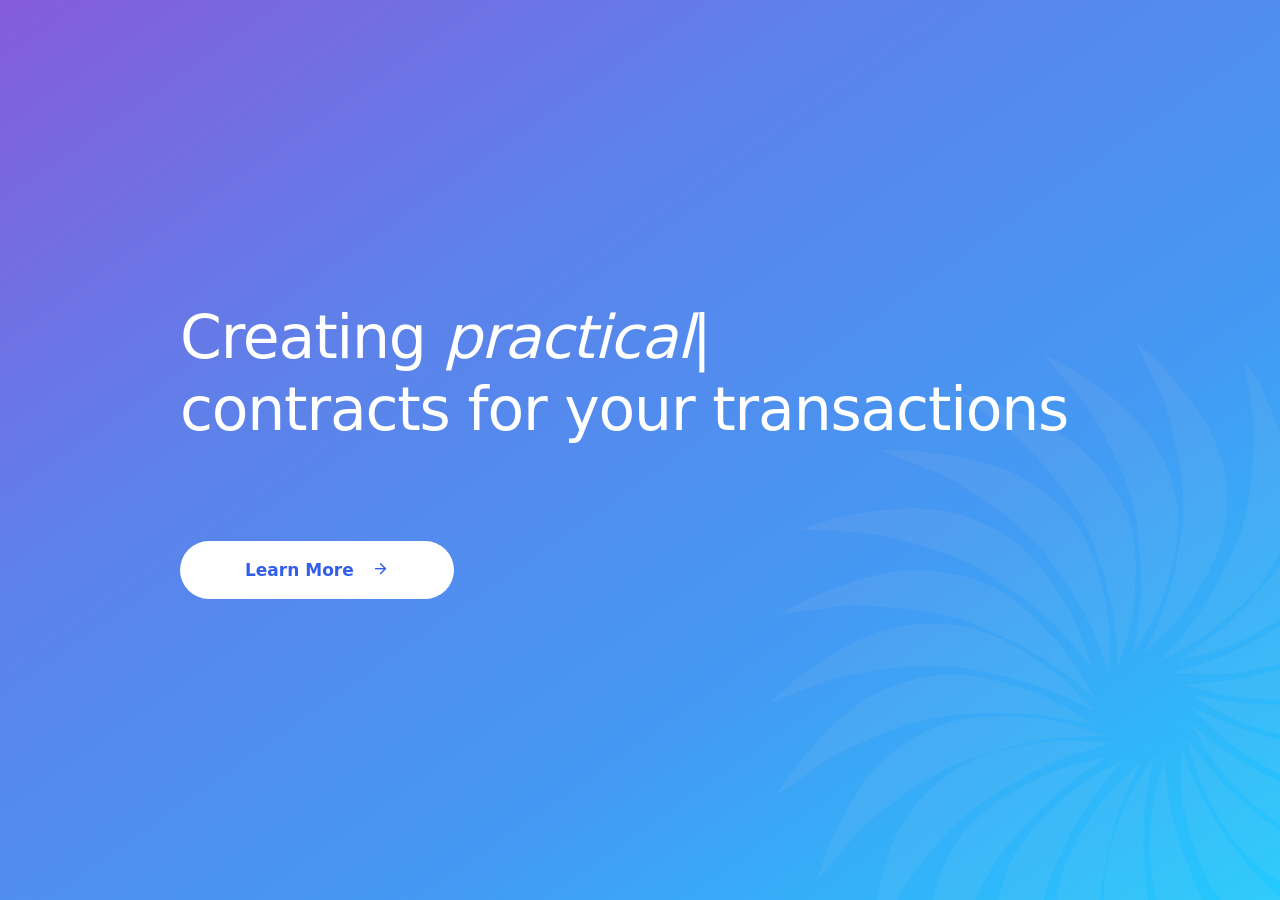
<file: index.html>
<!doctype html>
<html lang="en">
  <head>
    <!--Website designed and developed by Drie Design. Have an exciting project in mind? Reach out to info@drie.design and check out our projects at https://drie.design -->

    <meta charset="utf-8" />
    <meta name="viewport" content="width=device-width, initial-scale=1" />
    
    <!-- Favicon -->
    <link rel="shortcut icon" href="./assets/img/favicon/faviconPurple.png" type="image/x-icon" />
    
    <!-- Map CSS -->
    <link rel="stylesheet" href="https://api.mapbox.com/mapbox-gl-js/v0.53.0/mapbox-gl.css" />
    
    <!-- Libs CSS -->
    <link rel="stylesheet" href="./assets/css/libs.bundle.css" />
    
    <!-- Theme CSS -->
    <link rel="stylesheet" href="./assets/css/theme.bundle.css" />

    <!-- Custom CSS -->
    <link rel="stylesheet" href="./assets/css/custom.css" />
    
    <!-- Title -->
    <title>Sarah Borrey Law</title>
  </head>
  <body>
  
    
      
    

    <!-- WELCOME -->
    <section class="vh-100 gradientbg d-flex align-items-center">

        <!-- Image -->
        <img src="assets/img/Home/gearOutline.png" class="opacity-0 d-md-block d-none h-70 w-60 position-absolute end-0 bottom-0" alt="..." data-aos="fade-up" data-aos-delay="100">

      <div class="container">
        <div class="align-items-center">
          <!-- <div class="col-12 col-md-5 col-lg-6 order-md-2"> -->
           
        
          </div>
        

            <!-- Heading -->
            <h1 class="display-2 d-none d-sm-block text-start text-white">
              Creating <span><span class = "fst-italic" data-typed='{"strings": ["practical", "professional", "effective"]}'></span></span> <br>
              contracts for your transactions
            </h1>

            <h1 class="display-2 d-sm-none text-center text-start text-white">
              Creating <span><span class = "fst-italic"> practical </span> <br>
              contracts for your transactions
            </h1>


            <!-- Text -->
            
            <!-- Buttons -->
            <div class="text-center pt-10 text-md-start">
              <a href="home.html" class="btn btn-index btn-white lift">
                Learn More <i class="fe fe-arrow-right d-none d-md-inline ms-3"></i>
              </a>
            </div>

          </div>
        </div> <!-- / .row -->
      </div> <!-- / .container -->
    </section>



    <!-- JAVASCRIPT -->
    <!-- Map JS -->
    <script src='https://api.mapbox.com/mapbox-gl-js/v0.53.0/mapbox-gl.js'></script>
    
    <!-- Vendor JS -->
    <script src="./assets/js/vendor.bundle.js"></script>
    
    <!-- Theme JS -->
    <script src="./assets/js/theme.bundle.js"></script>

  </body>
</html>
</file>
<file: assets/css/custom.css>
.gradientbg {
    background-image: linear-gradient(to bottom right, #855CDB, #5D82EA, #4499F3, #22CAFF);

}

.btn-primary {
    background-color: white;
    color: #5D82EA;
}

.btn-primary:hover {
   background-color: #5D82EA;
    color: white;
    border: none;
}

.radius {
    border-radius: 45px;
}

.footer-radius {
    border-top-left-radius: 60px;
    border-top-right-radius: 60px;
}

.bottom-radius {
    border-bottom-left-radius: 60px;
    border-bottom-right-radius: 60px;
}

.text-gradient {
    background: -webkit-linear-gradient(#855CDB, #5D82EA, #4499F3);
    -webkit-background-clip: text;
    -webkit-text-fill-color: transparent;
}

.negative-margin {
    margin-top: -100px;
   }


   .cards1 {
    display: flex;
    padding: 25px 0px;
    list-style: none;
    overflow-x: scroll;
    scroll-snap-type: x mandatory;
  }
  
  .card1 {
    display: flex;
    flex-direction: column;
    flex: 0 0 100%;
    padding: 20px;
    background: var(--white);
    border-radius: 12px;
    box-shadow: 0 5px 15px rgba(199, 195, 195, 0.15);
    transition: all 0.2s;
  }
  
  .card1:not(:last-child) {
    margin-right: 10px;
  }
  
  
  .card1:hover {
    box-shadow: 0 5px 15px rgba(22, 28, 45, .1), 0 .5rem 1rem -.75rem rgba(22, 28, 45, .1) !important;;
  }
  

  
  .card1 .card-link-wrapper1 {
    margin-top: auto;
  }
  
  .card1 .card-link1 {
    display: inline-block;
    text-decoration: none;
    color: white;
    background: var(--red);
    padding: 6px 12px;
    border-radius: 8px;
    transition: background 0.2s;
  }
  
  .cards1::-webkit-scrollbar {
    height: 8px;
  }
  
  .cards1::-webkit-scrollbar-thumb,
  .cards1::-webkit-scrollbar-track {
    border-radius: 100px;
  }
  
  .cards1::-webkit-scrollbar-thumb {
    background: #e6ebf0;
  }
  
  .cards1::-webkit-scrollbar-track {
    background: #f9fbfd;
  }
  
  @media (min-width: 500px) {
    .card1 {
      flex-basis: calc(50% - 10px);
    }
  
    
    .card1:not(:last-child) {
      margin-right: 20px;
    }
  }
  
  @media (min-width: 990px) {
    .card1 {
      flex-basis: calc(calc(100% / 3) - 20px);
    }
  
    .card1:not(:last-child) {
      margin-right: 30px;
    }
  }


  /*Card Styles for Testimonial cards*/

  .body2 {
    margin:  0;
  }
  
  .container2 {
    max-width: 1400px;
    padding: 0 20px;
    
  }
  
  .h22 {
    font-size: 32px;
    margin-bottom: 1em;
  }
  
  .cards2 {
    display: flex;
    padding: 25px 0px;
    list-style: none;
    overflow-x: scroll;
    scroll-snap-type: x mandatory;
  }
  
  .card2 {
    display: flex;
    flex-direction: column;
    flex: 0 0 100%;
    padding: 20px;
    background: var(--white);
    border-radius: 12px;
    box-shadow: 0 5px 15px rgba(199, 195, 195, 0.15);
    transition: all 0.2s;
  }
  
  .card2:not(:last-child) {
    margin-right: 10px;
  }
  
  
  .card2:hover {
    box-shadow: 0 5px 15px rgba(22, 28, 45, .1), 0 .5rem 1rem -.75rem rgba(22, 28, 45, .1) !important;;
  }
  

  
  .card2 .card-link-wrapper2 {
    margin-top: auto;
  }
  
  .card2 .card-link2 {
    display: inline-block;
    text-decoration: none;
    color: white;
    background: var(--red);
    padding: 6px 12px;
    border-radius: 8px;
    transition: background 0.2s;
  }
  
  .cards2::-webkit-scrollbar {
    height: 8px;
  }
  
  .cards2::-webkit-scrollbar-thumb,
  .cards2::-webkit-scrollbar-track {
    border-radius: 100px;
  }
  
  .cards2::-webkit-scrollbar-thumb {
    background: #e6ebf0;
  }
  
  .cards2::-webkit-scrollbar-track {
    background: #f9fbfd;
  }
  
  @media (min-width: 500px) {
    .card2 {
      flex-basis: calc(50% - 10px);
    }
  
    
    .card2:not(:last-child) {
      margin-right: 20px;
    }
  }
  
  @media (min-width: 990px) {
    .card2 {
      flex-basis: calc(calc(100% / 3) - 20px);
    }
  
    .card2:not(:last-child) {
      margin-right: 30px;
    }
  }
  

  .contact-bg {
    background-image: url(../img/Contact/contactbg.jpg);
  }

  .gradientoverlay {
    background-image: linear-gradient(to bottom right, rgba(133, 92, 219, .9), rgba(93, 130, 234, .9), rgba(68, 153, 243, .9), rgba(34, 202, 255, .9) ),
    url(../img/Contact/contactbg.jpg);
    opacity: .2;
  }


  .flip-card {
    background-color: transparent;
    width: 300px;
    height: 200px;
    border: 1px solid #f1f1f1;
    perspective: 1000px; /* Remove this if you don't want the 3D effect */
  }
  
  /* This container is needed to position the front and back side */
  .flip-card-inner {
    position: relative;
    width: 100%;
    height: 100%;
    text-align: center;
    transition: transform 0.8s;
    transform-style: preserve-3d;
  }
  
  /* Do an horizontal flip when you move the mouse over the flip box container */
  .flip-card:hover .flip-card-inner {
    transform: rotateY(180deg);
  }
  
  /* Position the front and back side */
  .flip-card-front, .flip-card-back {
    position: absolute;
    width: 100%;
    height: 100%;
    -webkit-backface-visibility: hidden; /* Safari */
    backface-visibility: hidden;
  }
  
  /* Style the front side (fallback if image is missing) */
  .flip-card-front {
    background-color: #bbb;
    color: black;
  }
  
  /* Style the back side */
  .flip-card-back {
    background-color: dodgerblue;
    color: white;
    transform: rotateY(180deg);
  }


  .rect {
    cursor: pointer;
    shape-rendering: crispEdges;
    fill: url(#MyGradient);
}



.btn-purple {
color: #5D82EA;
font-weight: 400;
}


@media(min-width:768px) {
.py-md-normal {
   padding-top: 13px;
   padding-bottom: 13px;
}

}

@media(min-width:992px) {
    .py-lg-normal {
        padding-top: 13px;
        padding-bottom: 13px;
    }
}

@media(min-width:1200) {
.py-xl-normal {
    padding-top: 13px;
    padding-bottom: 13px; 
}
}

.py-normal {
  padding-top: 13px;
  padding-bottom: 13px;
}

.btn-index {
  --bs-btn-padding-x: 4rem;
}

.btn-space {
  margin-top: 15px;
  margin-right: 15px;
  z-index: 999;
}
</file>
<file: assets/css/libs.bundle.css>
[data-aos][data-aos][data-aos-duration="50"],body[data-aos-duration="50"] [data-aos]{transition-duration:50ms}[data-aos][data-aos][data-aos-delay="50"],body[data-aos-delay="50"] [data-aos]{transition-delay:0s}[data-aos][data-aos][data-aos-delay="50"].aos-animate,body[data-aos-delay="50"] [data-aos].aos-animate{transition-delay:50ms}[data-aos][data-aos][data-aos-duration="100"],body[data-aos-duration="100"] [data-aos]{transition-duration:.1s}[data-aos][data-aos][data-aos-delay="100"],body[data-aos-delay="100"] [data-aos]{transition-delay:0s}[data-aos][data-aos][data-aos-delay="100"].aos-animate,body[data-aos-delay="100"] [data-aos].aos-animate{transition-delay:.1s}[data-aos][data-aos][data-aos-duration="150"],body[data-aos-duration="150"] [data-aos]{transition-duration:.15s}[data-aos][data-aos][data-aos-delay="150"],body[data-aos-delay="150"] [data-aos]{transition-delay:0s}[data-aos][data-aos][data-aos-delay="150"].aos-animate,body[data-aos-delay="150"] [data-aos].aos-animate{transition-delay:.15s}[data-aos][data-aos][data-aos-duration="200"],body[data-aos-duration="200"] [data-aos]{transition-duration:.2s}[data-aos][data-aos][data-aos-delay="200"],body[data-aos-delay="200"] [data-aos]{transition-delay:0s}[data-aos][data-aos][data-aos-delay="200"].aos-animate,body[data-aos-delay="200"] [data-aos].aos-animate{transition-delay:.2s}[data-aos][data-aos][data-aos-duration="250"],body[data-aos-duration="250"] [data-aos]{transition-duration:.25s}[data-aos][data-aos][data-aos-delay="250"],body[data-aos-delay="250"] [data-aos]{transition-delay:0s}[data-aos][data-aos][data-aos-delay="250"].aos-animate,body[data-aos-delay="250"] [data-aos].aos-animate{transition-delay:.25s}[data-aos][data-aos][data-aos-duration="300"],body[data-aos-duration="300"] [data-aos]{transition-duration:.3s}[data-aos][data-aos][data-aos-delay="300"],body[data-aos-delay="300"] [data-aos]{transition-delay:0s}[data-aos][data-aos][data-aos-delay="300"].aos-animate,body[data-aos-delay="300"] [data-aos].aos-animate{transition-delay:.3s}[data-aos][data-aos][data-aos-duration="350"],body[data-aos-duration="350"] [data-aos]{transition-duration:.35s}[data-aos][data-aos][data-aos-delay="350"],body[data-aos-delay="350"] [data-aos]{transition-delay:0s}[data-aos][data-aos][data-aos-delay="350"].aos-animate,body[data-aos-delay="350"] [data-aos].aos-animate{transition-delay:.35s}[data-aos][data-aos][data-aos-duration="400"],body[data-aos-duration="400"] [data-aos]{transition-duration:.4s}[data-aos][data-aos][data-aos-delay="400"],body[data-aos-delay="400"] [data-aos]{transition-delay:0s}[data-aos][data-aos][data-aos-delay="400"].aos-animate,body[data-aos-delay="400"] [data-aos].aos-animate{transition-delay:.4s}[data-aos][data-aos][data-aos-duration="450"],body[data-aos-duration="450"] [data-aos]{transition-duration:.45s}[data-aos][data-aos][data-aos-delay="450"],body[data-aos-delay="450"] [data-aos]{transition-delay:0s}[data-aos][data-aos][data-aos-delay="450"].aos-animate,body[data-aos-delay="450"] [data-aos].aos-animate{transition-delay:.45s}[data-aos][data-aos][data-aos-duration="500"],body[data-aos-duration="500"] [data-aos]{transition-duration:.5s}[data-aos][data-aos][data-aos-delay="500"],body[data-aos-delay="500"] [data-aos]{transition-delay:0s}[data-aos][data-aos][data-aos-delay="500"].aos-animate,body[data-aos-delay="500"] [data-aos].aos-animate{transition-delay:.5s}[data-aos][data-aos][data-aos-duration="550"],body[data-aos-duration="550"] [data-aos]{transition-duration:.55s}[data-aos][data-aos][data-aos-delay="550"],body[data-aos-delay="550"] [data-aos]{transition-delay:0s}[data-aos][data-aos][data-aos-delay="550"].aos-animate,body[data-aos-delay="550"] [data-aos].aos-animate{transition-delay:.55s}[data-aos][data-aos][data-aos-duration="600"],body[data-aos-duration="600"] [data-aos]{transition-duration:.6s}[data-aos][data-aos][data-aos-delay="600"],body[data-aos-delay="600"] [data-aos]{transition-delay:0s}[data-aos][data-aos][data-aos-delay="600"].aos-animate,body[data-aos-delay="600"] [data-aos].aos-animate{transition-delay:.6s}[data-aos][data-aos][data-aos-duration="650"],body[data-aos-duration="650"] [data-aos]{transition-duration:.65s}[data-aos][data-aos][data-aos-delay="650"],body[data-aos-delay="650"] [data-aos]{transition-delay:0s}[data-aos][data-aos][data-aos-delay="650"].aos-animate,body[data-aos-delay="650"] [data-aos].aos-animate{transition-delay:.65s}[data-aos][data-aos][data-aos-duration="700"],body[data-aos-duration="700"] [data-aos]{transition-duration:.7s}[data-aos][data-aos][data-aos-delay="700"],body[data-aos-delay="700"] [data-aos]{transition-delay:0s}[data-aos][data-aos][data-aos-delay="700"].aos-animate,body[data-aos-delay="700"] [data-aos].aos-animate{transition-delay:.7s}[data-aos][data-aos][data-aos-duration="750"],body[data-aos-duration="750"] [data-aos]{transition-duration:.75s}[data-aos][data-aos][data-aos-delay="750"],body[data-aos-delay="750"] [data-aos]{transition-delay:0s}[data-aos][data-aos][data-aos-delay="750"].aos-animate,body[data-aos-delay="750"] [data-aos].aos-animate{transition-delay:.75s}[data-aos][data-aos][data-aos-duration="800"],body[data-aos-duration="800"] [data-aos]{transition-duration:.8s}[data-aos][data-aos][data-aos-delay="800"],body[data-aos-delay="800"] [data-aos]{transition-delay:0s}[data-aos][data-aos][data-aos-delay="800"].aos-animate,body[data-aos-delay="800"] [data-aos].aos-animate{transition-delay:.8s}[data-aos][data-aos][data-aos-duration="850"],body[data-aos-duration="850"] [data-aos]{transition-duration:.85s}[data-aos][data-aos][data-aos-delay="850"],body[data-aos-delay="850"] [data-aos]{transition-delay:0s}[data-aos][data-aos][data-aos-delay="850"].aos-animate,body[data-aos-delay="850"] [data-aos].aos-animate{transition-delay:.85s}[data-aos][data-aos][data-aos-duration="900"],body[data-aos-duration="900"] [data-aos]{transition-duration:.9s}[data-aos][data-aos][data-aos-delay="900"],body[data-aos-delay="900"] [data-aos]{transition-delay:0s}[data-aos][data-aos][data-aos-delay="900"].aos-animate,body[data-aos-delay="900"] [data-aos].aos-animate{transition-delay:.9s}[data-aos][data-aos][data-aos-duration="950"],body[data-aos-duration="950"] [data-aos]{transition-duration:.95s}[data-aos][data-aos][data-aos-delay="950"],body[data-aos-delay="950"] [data-aos]{transition-delay:0s}[data-aos][data-aos][data-aos-delay="950"].aos-animate,body[data-aos-delay="950"] [data-aos].aos-animate{transition-delay:.95s}[data-aos][data-aos][data-aos-duration="1000"],body[data-aos-duration="1000"] [data-aos]{transition-duration:1s}[data-aos][data-aos][data-aos-delay="1000"],body[data-aos-delay="1000"] [data-aos]{transition-delay:0s}[data-aos][data-aos][data-aos-delay="1000"].aos-animate,body[data-aos-delay="1000"] [data-aos].aos-animate{transition-delay:1s}[data-aos][data-aos][data-aos-duration="1050"],body[data-aos-duration="1050"] [data-aos]{transition-duration:1.05s}[data-aos][data-aos][data-aos-delay="1050"],body[data-aos-delay="1050"] [data-aos]{transition-delay:0s}[data-aos][data-aos][data-aos-delay="1050"].aos-animate,body[data-aos-delay="1050"] [data-aos].aos-animate{transition-delay:1.05s}[data-aos][data-aos][data-aos-duration="1100"],body[data-aos-duration="1100"] [data-aos]{transition-duration:1.1s}[data-aos][data-aos][data-aos-delay="1100"],body[data-aos-delay="1100"] [data-aos]{transition-delay:0s}[data-aos][data-aos][data-aos-delay="1100"].aos-animate,body[data-aos-delay="1100"] [data-aos].aos-animate{transition-delay:1.1s}[data-aos][data-aos][data-aos-duration="1150"],body[data-aos-duration="1150"] [data-aos]{transition-duration:1.15s}[data-aos][data-aos][data-aos-delay="1150"],body[data-aos-delay="1150"] [data-aos]{transition-delay:0s}[data-aos][data-aos][data-aos-delay="1150"].aos-animate,body[data-aos-delay="1150"] [data-aos].aos-animate{transition-delay:1.15s}[data-aos][data-aos][data-aos-duration="1200"],body[data-aos-duration="1200"] [data-aos]{transition-duration:1.2s}[data-aos][data-aos][data-aos-delay="1200"],body[data-aos-delay="1200"] [data-aos]{transition-delay:0s}[data-aos][data-aos][data-aos-delay="1200"].aos-animate,body[data-aos-delay="1200"] [data-aos].aos-animate{transition-delay:1.2s}[data-aos][data-aos][data-aos-duration="1250"],body[data-aos-duration="1250"] [data-aos]{transition-duration:1.25s}[data-aos][data-aos][data-aos-delay="1250"],body[data-aos-delay="1250"] [data-aos]{transition-delay:0s}[data-aos][data-aos][data-aos-delay="1250"].aos-animate,body[data-aos-delay="1250"] [data-aos].aos-animate{transition-delay:1.25s}[data-aos][data-aos][data-aos-duration="1300"],body[data-aos-duration="1300"] [data-aos]{transition-duration:1.3s}[data-aos][data-aos][data-aos-delay="1300"],body[data-aos-delay="1300"] [data-aos]{transition-delay:0s}[data-aos][data-aos][data-aos-delay="1300"].aos-animate,body[data-aos-delay="1300"] [data-aos].aos-animate{transition-delay:1.3s}[data-aos][data-aos][data-aos-duration="1350"],body[data-aos-duration="1350"] [data-aos]{transition-duration:1.35s}[data-aos][data-aos][data-aos-delay="1350"],body[data-aos-delay="1350"] [data-aos]{transition-delay:0s}[data-aos][data-aos][data-aos-delay="1350"].aos-animate,body[data-aos-delay="1350"] [data-aos].aos-animate{transition-delay:1.35s}[data-aos][data-aos][data-aos-duration="1400"],body[data-aos-duration="1400"] [data-aos]{transition-duration:1.4s}[data-aos][data-aos][data-aos-delay="1400"],body[data-aos-delay="1400"] [data-aos]{transition-delay:0s}[data-aos][data-aos][data-aos-delay="1400"].aos-animate,body[data-aos-delay="1400"] [data-aos].aos-animate{transition-delay:1.4s}[data-aos][data-aos][data-aos-duration="1450"],body[data-aos-duration="1450"] [data-aos]{transition-duration:1.45s}[data-aos][data-aos][data-aos-delay="1450"],body[data-aos-delay="1450"] [data-aos]{transition-delay:0s}[data-aos][data-aos][data-aos-delay="1450"].aos-animate,body[data-aos-delay="1450"] [data-aos].aos-animate{transition-delay:1.45s}[data-aos][data-aos][data-aos-duration="1500"],body[data-aos-duration="1500"] [data-aos]{transition-duration:1.5s}[data-aos][data-aos][data-aos-delay="1500"],body[data-aos-delay="1500"] [data-aos]{transition-delay:0s}[data-aos][data-aos][data-aos-delay="1500"].aos-animate,body[data-aos-delay="1500"] [data-aos].aos-animate{transition-delay:1.5s}[data-aos][data-aos][data-aos-duration="1550"],body[data-aos-duration="1550"] [data-aos]{transition-duration:1.55s}[data-aos][data-aos][data-aos-delay="1550"],body[data-aos-delay="1550"] [data-aos]{transition-delay:0s}[data-aos][data-aos][data-aos-delay="1550"].aos-animate,body[data-aos-delay="1550"] [data-aos].aos-animate{transition-delay:1.55s}[data-aos][data-aos][data-aos-duration="1600"],body[data-aos-duration="1600"] [data-aos]{transition-duration:1.6s}[data-aos][data-aos][data-aos-delay="1600"],body[data-aos-delay="1600"] [data-aos]{transition-delay:0s}[data-aos][data-aos][data-aos-delay="1600"].aos-animate,body[data-aos-delay="1600"] [data-aos].aos-animate{transition-delay:1.6s}[data-aos][data-aos][data-aos-duration="1650"],body[data-aos-duration="1650"] [data-aos]{transition-duration:1.65s}[data-aos][data-aos][data-aos-delay="1650"],body[data-aos-delay="1650"] [data-aos]{transition-delay:0s}[data-aos][data-aos][data-aos-delay="1650"].aos-animate,body[data-aos-delay="1650"] [data-aos].aos-animate{transition-delay:1.65s}[data-aos][data-aos][data-aos-duration="1700"],body[data-aos-duration="1700"] [data-aos]{transition-duration:1.7s}[data-aos][data-aos][data-aos-delay="1700"],body[data-aos-delay="1700"] [data-aos]{transition-delay:0s}[data-aos][data-aos][data-aos-delay="1700"].aos-animate,body[data-aos-delay="1700"] [data-aos].aos-animate{transition-delay:1.7s}[data-aos][data-aos][data-aos-duration="1750"],body[data-aos-duration="1750"] [data-aos]{transition-duration:1.75s}[data-aos][data-aos][data-aos-delay="1750"],body[data-aos-delay="1750"] [data-aos]{transition-delay:0s}[data-aos][data-aos][data-aos-delay="1750"].aos-animate,body[data-aos-delay="1750"] [data-aos].aos-animate{transition-delay:1.75s}[data-aos][data-aos][data-aos-duration="1800"],body[data-aos-duration="1800"] [data-aos]{transition-duration:1.8s}[data-aos][data-aos][data-aos-delay="1800"],body[data-aos-delay="1800"] [data-aos]{transition-delay:0s}[data-aos][data-aos][data-aos-delay="1800"].aos-animate,body[data-aos-delay="1800"] [data-aos].aos-animate{transition-delay:1.8s}[data-aos][data-aos][data-aos-duration="1850"],body[data-aos-duration="1850"] [data-aos]{transition-duration:1.85s}[data-aos][data-aos][data-aos-delay="1850"],body[data-aos-delay="1850"] [data-aos]{transition-delay:0s}[data-aos][data-aos][data-aos-delay="1850"].aos-animate,body[data-aos-delay="1850"] [data-aos].aos-animate{transition-delay:1.85s}[data-aos][data-aos][data-aos-duration="1900"],body[data-aos-duration="1900"] [data-aos]{transition-duration:1.9s}[data-aos][data-aos][data-aos-delay="1900"],body[data-aos-delay="1900"] [data-aos]{transition-delay:0s}[data-aos][data-aos][data-aos-delay="1900"].aos-animate,body[data-aos-delay="1900"] [data-aos].aos-animate{transition-delay:1.9s}[data-aos][data-aos][data-aos-duration="1950"],body[data-aos-duration="1950"] [data-aos]{transition-duration:1.95s}[data-aos][data-aos][data-aos-delay="1950"],body[data-aos-delay="1950"] [data-aos]{transition-delay:0s}[data-aos][data-aos][data-aos-delay="1950"].aos-animate,body[data-aos-delay="1950"] [data-aos].aos-animate{transition-delay:1.95s}[data-aos][data-aos][data-aos-duration="2000"],body[data-aos-duration="2000"] [data-aos]{transition-duration:2s}[data-aos][data-aos][data-aos-delay="2000"],body[data-aos-delay="2000"] [data-aos]{transition-delay:0s}[data-aos][data-aos][data-aos-delay="2000"].aos-animate,body[data-aos-delay="2000"] [data-aos].aos-animate{transition-delay:2s}[data-aos][data-aos][data-aos-duration="2050"],body[data-aos-duration="2050"] [data-aos]{transition-duration:2.05s}[data-aos][data-aos][data-aos-delay="2050"],body[data-aos-delay="2050"] [data-aos]{transition-delay:0s}[data-aos][data-aos][data-aos-delay="2050"].aos-animate,body[data-aos-delay="2050"] [data-aos].aos-animate{transition-delay:2.05s}[data-aos][data-aos][data-aos-duration="2100"],body[data-aos-duration="2100"] [data-aos]{transition-duration:2.1s}[data-aos][data-aos][data-aos-delay="2100"],body[data-aos-delay="2100"] [data-aos]{transition-delay:0s}[data-aos][data-aos][data-aos-delay="2100"].aos-animate,body[data-aos-delay="2100"] [data-aos].aos-animate{transition-delay:2.1s}[data-aos][data-aos][data-aos-duration="2150"],body[data-aos-duration="2150"] [data-aos]{transition-duration:2.15s}[data-aos][data-aos][data-aos-delay="2150"],body[data-aos-delay="2150"] [data-aos]{transition-delay:0s}[data-aos][data-aos][data-aos-delay="2150"].aos-animate,body[data-aos-delay="2150"] [data-aos].aos-animate{transition-delay:2.15s}[data-aos][data-aos][data-aos-duration="2200"],body[data-aos-duration="2200"] [data-aos]{transition-duration:2.2s}[data-aos][data-aos][data-aos-delay="2200"],body[data-aos-delay="2200"] [data-aos]{transition-delay:0s}[data-aos][data-aos][data-aos-delay="2200"].aos-animate,body[data-aos-delay="2200"] [data-aos].aos-animate{transition-delay:2.2s}[data-aos][data-aos][data-aos-duration="2250"],body[data-aos-duration="2250"] [data-aos]{transition-duration:2.25s}[data-aos][data-aos][data-aos-delay="2250"],body[data-aos-delay="2250"] [data-aos]{transition-delay:0s}[data-aos][data-aos][data-aos-delay="2250"].aos-animate,body[data-aos-delay="2250"] [data-aos].aos-animate{transition-delay:2.25s}[data-aos][data-aos][data-aos-duration="2300"],body[data-aos-duration="2300"] [data-aos]{transition-duration:2.3s}[data-aos][data-aos][data-aos-delay="2300"],body[data-aos-delay="2300"] [data-aos]{transition-delay:0s}[data-aos][data-aos][data-aos-delay="2300"].aos-animate,body[data-aos-delay="2300"] [data-aos].aos-animate{transition-delay:2.3s}[data-aos][data-aos][data-aos-duration="2350"],body[data-aos-duration="2350"] [data-aos]{transition-duration:2.35s}[data-aos][data-aos][data-aos-delay="2350"],body[data-aos-delay="2350"] [data-aos]{transition-delay:0s}[data-aos][data-aos][data-aos-delay="2350"].aos-animate,body[data-aos-delay="2350"] [data-aos].aos-animate{transition-delay:2.35s}[data-aos][data-aos][data-aos-duration="2400"],body[data-aos-duration="2400"] [data-aos]{transition-duration:2.4s}[data-aos][data-aos][data-aos-delay="2400"],body[data-aos-delay="2400"] [data-aos]{transition-delay:0s}[data-aos][data-aos][data-aos-delay="2400"].aos-animate,body[data-aos-delay="2400"] [data-aos].aos-animate{transition-delay:2.4s}[data-aos][data-aos][data-aos-duration="2450"],body[data-aos-duration="2450"] [data-aos]{transition-duration:2.45s}[data-aos][data-aos][data-aos-delay="2450"],body[data-aos-delay="2450"] [data-aos]{transition-delay:0s}[data-aos][data-aos][data-aos-delay="2450"].aos-animate,body[data-aos-delay="2450"] [data-aos].aos-animate{transition-delay:2.45s}[data-aos][data-aos][data-aos-duration="2500"],body[data-aos-duration="2500"] [data-aos]{transition-duration:2.5s}[data-aos][data-aos][data-aos-delay="2500"],body[data-aos-delay="2500"] [data-aos]{transition-delay:0s}[data-aos][data-aos][data-aos-delay="2500"].aos-animate,body[data-aos-delay="2500"] [data-aos].aos-animate{transition-delay:2.5s}[data-aos][data-aos][data-aos-duration="2550"],body[data-aos-duration="2550"] [data-aos]{transition-duration:2.55s}[data-aos][data-aos][data-aos-delay="2550"],body[data-aos-delay="2550"] [data-aos]{transition-delay:0s}[data-aos][data-aos][data-aos-delay="2550"].aos-animate,body[data-aos-delay="2550"] [data-aos].aos-animate{transition-delay:2.55s}[data-aos][data-aos][data-aos-duration="2600"],body[data-aos-duration="2600"] [data-aos]{transition-duration:2.6s}[data-aos][data-aos][data-aos-delay="2600"],body[data-aos-delay="2600"] [data-aos]{transition-delay:0s}[data-aos][data-aos][data-aos-delay="2600"].aos-animate,body[data-aos-delay="2600"] [data-aos].aos-animate{transition-delay:2.6s}[data-aos][data-aos][data-aos-duration="2650"],body[data-aos-duration="2650"] [data-aos]{transition-duration:2.65s}[data-aos][data-aos][data-aos-delay="2650"],body[data-aos-delay="2650"] [data-aos]{transition-delay:0s}[data-aos][data-aos][data-aos-delay="2650"].aos-animate,body[data-aos-delay="2650"] [data-aos].aos-animate{transition-delay:2.65s}[data-aos][data-aos][data-aos-duration="2700"],body[data-aos-duration="2700"] [data-aos]{transition-duration:2.7s}[data-aos][data-aos][data-aos-delay="2700"],body[data-aos-delay="2700"] [data-aos]{transition-delay:0s}[data-aos][data-aos][data-aos-delay="2700"].aos-animate,body[data-aos-delay="2700"] [data-aos].aos-animate{transition-delay:2.7s}[data-aos][data-aos][data-aos-duration="2750"],body[data-aos-duration="2750"] [data-aos]{transition-duration:2.75s}[data-aos][data-aos][data-aos-delay="2750"],body[data-aos-delay="2750"] [data-aos]{transition-delay:0s}[data-aos][data-aos][data-aos-delay="2750"].aos-animate,body[data-aos-delay="2750"] [data-aos].aos-animate{transition-delay:2.75s}[data-aos][data-aos][data-aos-duration="2800"],body[data-aos-duration="2800"] [data-aos]{transition-duration:2.8s}[data-aos][data-aos][data-aos-delay="2800"],body[data-aos-delay="2800"] [data-aos]{transition-delay:0s}[data-aos][data-aos][data-aos-delay="2800"].aos-animate,body[data-aos-delay="2800"] [data-aos].aos-animate{transition-delay:2.8s}[data-aos][data-aos][data-aos-duration="2850"],body[data-aos-duration="2850"] [data-aos]{transition-duration:2.85s}[data-aos][data-aos][data-aos-delay="2850"],body[data-aos-delay="2850"] [data-aos]{transition-delay:0s}[data-aos][data-aos][data-aos-delay="2850"].aos-animate,body[data-aos-delay="2850"] [data-aos].aos-animate{transition-delay:2.85s}[data-aos][data-aos][data-aos-duration="2900"],body[data-aos-duration="2900"] [data-aos]{transition-duration:2.9s}[data-aos][data-aos][data-aos-delay="2900"],body[data-aos-delay="2900"] [data-aos]{transition-delay:0s}[data-aos][data-aos][data-aos-delay="2900"].aos-animate,body[data-aos-delay="2900"] [data-aos].aos-animate{transition-delay:2.9s}[data-aos][data-aos][data-aos-duration="2950"],body[data-aos-duration="2950"] [data-aos]{transition-duration:2.95s}[data-aos][data-aos][data-aos-delay="2950"],body[data-aos-delay="2950"] [data-aos]{transition-delay:0s}[data-aos][data-aos][data-aos-delay="2950"].aos-animate,body[data-aos-delay="2950"] [data-aos].aos-animate{transition-delay:2.95s}[data-aos][data-aos][data-aos-duration="3000"],body[data-aos-duration="3000"] [data-aos]{transition-duration:3s}[data-aos][data-aos][data-aos-delay="3000"],body[data-aos-delay="3000"] [data-aos]{transition-delay:0s}[data-aos][data-aos][data-aos-delay="3000"].aos-animate,body[data-aos-delay="3000"] [data-aos].aos-animate{transition-delay:3s}[data-aos]{pointer-events:none}[data-aos].aos-animate{pointer-events:auto}[data-aos][data-aos][data-aos-easing=linear],body[data-aos-easing=linear] [data-aos]{transition-timing-function:cubic-bezier(.25,.25,.75,.75)}[data-aos][data-aos][data-aos-easing=ease],body[data-aos-easing=ease] [data-aos]{transition-timing-function:ease}[data-aos][data-aos][data-aos-easing=ease-in],body[data-aos-easing=ease-in] [data-aos]{transition-timing-function:ease-in}[data-aos][data-aos][data-aos-easing=ease-out],body[data-aos-easing=ease-out] [data-aos]{transition-timing-function:ease-out}[data-aos][data-aos][data-aos-easing=ease-in-out],body[data-aos-easing=ease-in-out] [data-aos]{transition-timing-function:ease-in-out}[data-aos][data-aos][data-aos-easing=ease-in-back],body[data-aos-easing=ease-in-back] [data-aos]{transition-timing-function:cubic-bezier(.6,-.28,.735,.045)}[data-aos][data-aos][data-aos-easing=ease-out-back],body[data-aos-easing=ease-out-back] [data-aos]{transition-timing-function:cubic-bezier(.175,.885,.32,1.275)}[data-aos][data-aos][data-aos-easing=ease-in-out-back],body[data-aos-easing=ease-in-out-back] [data-aos]{transition-timing-function:cubic-bezier(.68,-.55,.265,1.55)}[data-aos][data-aos][data-aos-easing=ease-in-sine],body[data-aos-easing=ease-in-sine] [data-aos]{transition-timing-function:cubic-bezier(.47,0,.745,.715)}[data-aos][data-aos][data-aos-easing=ease-out-sine],body[data-aos-easing=ease-out-sine] [data-aos]{transition-timing-function:cubic-bezier(.39,.575,.565,1)}[data-aos][data-aos][data-aos-easing=ease-in-out-sine],body[data-aos-easing=ease-in-out-sine] [data-aos]{transition-timing-function:cubic-bezier(.445,.05,.55,.95)}[data-aos][data-aos][data-aos-easing=ease-in-quad],body[data-aos-easing=ease-in-quad] [data-aos]{transition-timing-function:cubic-bezier(.55,.085,.68,.53)}[data-aos][data-aos][data-aos-easing=ease-out-quad],body[data-aos-easing=ease-out-quad] [data-aos]{transition-timing-function:cubic-bezier(.25,.46,.45,.94)}[data-aos][data-aos][data-aos-easing=ease-in-out-quad],body[data-aos-easing=ease-in-out-quad] [data-aos]{transition-timing-function:cubic-bezier(.455,.03,.515,.955)}[data-aos][data-aos][data-aos-easing=ease-in-cubic],body[data-aos-easing=ease-in-cubic] [data-aos]{transition-timing-function:cubic-bezier(.55,.085,.68,.53)}[data-aos][data-aos][data-aos-easing=ease-out-cubic],body[data-aos-easing=ease-out-cubic] [data-aos]{transition-timing-function:cubic-bezier(.25,.46,.45,.94)}[data-aos][data-aos][data-aos-easing=ease-in-out-cubic],body[data-aos-easing=ease-in-out-cubic] [data-aos]{transition-timing-function:cubic-bezier(.455,.03,.515,.955)}[data-aos][data-aos][data-aos-easing=ease-in-quart],body[data-aos-easing=ease-in-quart] [data-aos]{transition-timing-function:cubic-bezier(.55,.085,.68,.53)}[data-aos][data-aos][data-aos-easing=ease-out-quart],body[data-aos-easing=ease-out-quart] [data-aos]{transition-timing-function:cubic-bezier(.25,.46,.45,.94)}[data-aos][data-aos][data-aos-easing=ease-in-out-quart],body[data-aos-easing=ease-in-out-quart] [data-aos]{transition-timing-function:cubic-bezier(.455,.03,.515,.955)}@media screen{html:not(.no-js) [data-aos^=fade][data-aos^=fade]{opacity:0;transition-property:opacity,-webkit-transform;transition-property:opacity,transform;transition-property:opacity,transform,-webkit-transform}html:not(.no-js) [data-aos^=fade][data-aos^=fade].aos-animate{opacity:1;-webkit-transform:none;transform:none}html:not(.no-js) [data-aos=fade-up]{-webkit-transform:translate3d(0,100px,0);transform:translate3d(0,100px,0)}html:not(.no-js) [data-aos=fade-down]{-webkit-transform:translate3d(0,-100px,0);transform:translate3d(0,-100px,0)}html:not(.no-js) [data-aos=fade-right]{-webkit-transform:translate3d(-100px,0,0);transform:translate3d(-100px,0,0)}html:not(.no-js) [data-aos=fade-left]{-webkit-transform:translate3d(100px,0,0);transform:translate3d(100px,0,0)}html:not(.no-js) [data-aos=fade-up-right]{-webkit-transform:translate3d(-100px,100px,0);transform:translate3d(-100px,100px,0)}html:not(.no-js) [data-aos=fade-up-left]{-webkit-transform:translate3d(100px,100px,0);transform:translate3d(100px,100px,0)}html:not(.no-js) [data-aos=fade-down-right]{-webkit-transform:translate3d(-100px,-100px,0);transform:translate3d(-100px,-100px,0)}html:not(.no-js) [data-aos=fade-down-left]{-webkit-transform:translate3d(100px,-100px,0);transform:translate3d(100px,-100px,0)}html:not(.no-js) [data-aos^=zoom][data-aos^=zoom]{opacity:0;transition-property:opacity,-webkit-transform;transition-property:opacity,transform;transition-property:opacity,transform,-webkit-transform}html:not(.no-js) [data-aos^=zoom][data-aos^=zoom].aos-animate{opacity:1;-webkit-transform:translateZ(0) scale(1);transform:translateZ(0) scale(1)}html:not(.no-js) [data-aos=zoom-in]{-webkit-transform:scale(.6);transform:scale(.6)}html:not(.no-js) [data-aos=zoom-in-up]{-webkit-transform:translate3d(0,100px,0) scale(.6);transform:translate3d(0,100px,0) scale(.6)}html:not(.no-js) [data-aos=zoom-in-down]{-webkit-transform:translate3d(0,-100px,0) scale(.6);transform:translate3d(0,-100px,0) scale(.6)}html:not(.no-js) [data-aos=zoom-in-right]{-webkit-transform:translate3d(-100px,0,0) scale(.6);transform:translate3d(-100px,0,0) scale(.6)}html:not(.no-js) [data-aos=zoom-in-left]{-webkit-transform:translate3d(100px,0,0) scale(.6);transform:translate3d(100px,0,0) scale(.6)}html:not(.no-js) [data-aos=zoom-out]{-webkit-transform:scale(1.2);transform:scale(1.2)}html:not(.no-js) [data-aos=zoom-out-up]{-webkit-transform:translate3d(0,100px,0) scale(1.2);transform:translate3d(0,100px,0) scale(1.2)}html:not(.no-js) [data-aos=zoom-out-down]{-webkit-transform:translate3d(0,-100px,0) scale(1.2);transform:translate3d(0,-100px,0) scale(1.2)}html:not(.no-js) [data-aos=zoom-out-right]{-webkit-transform:translate3d(-100px,0,0) scale(1.2);transform:translate3d(-100px,0,0) scale(1.2)}html:not(.no-js) [data-aos=zoom-out-left]{-webkit-transform:translate3d(100px,0,0) scale(1.2);transform:translate3d(100px,0,0) scale(1.2)}html:not(.no-js) [data-aos^=slide][data-aos^=slide]{transition-property:-webkit-transform;transition-property:transform;transition-property:transform,-webkit-transform;visibility:hidden}html:not(.no-js) [data-aos^=slide][data-aos^=slide].aos-animate{-webkit-transform:translateZ(0);transform:translateZ(0);visibility:visible}html:not(.no-js) [data-aos=slide-up]{-webkit-transform:translate3d(0,100%,0);transform:translate3d(0,100%,0)}html:not(.no-js) [data-aos=slide-down]{-webkit-transform:translate3d(0,-100%,0);transform:translate3d(0,-100%,0)}html:not(.no-js) [data-aos=slide-right]{-webkit-transform:translate3d(-100%,0,0);transform:translate3d(-100%,0,0)}html:not(.no-js) [data-aos=slide-left]{-webkit-transform:translate3d(100%,0,0);transform:translate3d(100%,0,0)}html:not(.no-js) [data-aos^=flip][data-aos^=flip]{-webkit-backface-visibility:hidden;backface-visibility:hidden;transition-property:-webkit-transform;transition-property:transform;transition-property:transform,-webkit-transform}html:not(.no-js) [data-aos=flip-left]{-webkit-transform:perspective(2500px) rotateY(-100deg);transform:perspective(2500px) rotateY(-100deg)}html:not(.no-js) [data-aos=flip-left].aos-animate{-webkit-transform:perspective(2500px) rotateY(0);transform:perspective(2500px) rotateY(0)}html:not(.no-js) [data-aos=flip-right]{-webkit-transform:perspective(2500px) rotateY(100deg);transform:perspective(2500px) rotateY(100deg)}html:not(.no-js) [data-aos=flip-right].aos-animate{-webkit-transform:perspective(2500px) rotateY(0);transform:perspective(2500px) rotateY(0)}html:not(.no-js) [data-aos=flip-up]{-webkit-transform:perspective(2500px) rotateX(-100deg);transform:perspective(2500px) rotateX(-100deg)}html:not(.no-js) [data-aos=flip-up].aos-animate{-webkit-transform:perspective(2500px) rotateX(0);transform:perspective(2500px) rotateX(0)}html:not(.no-js) [data-aos=flip-down]{-webkit-transform:perspective(2500px) rotateX(100deg);transform:perspective(2500px) rotateX(100deg)}html:not(.no-js) [data-aos=flip-down].aos-animate{-webkit-transform:perspective(2500px) rotateX(0);transform:perspective(2500px) rotateX(0)}}
/*! Flickity v3.0.0
https://flickity.metafizzy.co
---------------------------------------------- */.flickity-enabled{position:relative}.flickity-enabled:focus{outline:0}.flickity-viewport{height:100%;overflow:hidden;position:relative;touch-action:pan-y}.flickity-slider{height:100%;left:0;position:absolute;width:100%}.flickity-rtl .flickity-slider{left:unset;right:0}.flickity-enabled.is-draggable{-webkit-tap-highlight-color:transparent;user-select:none}.flickity-enabled.is-draggable .flickity-viewport{cursor:move;cursor:grab}.flickity-enabled.is-draggable .flickity-viewport.is-pointer-down{cursor:grabbing}.flickity-cell{left:0;position:absolute}.flickity-rtl .flickity-cell{left:unset;right:0}.flickity-button{background:hsla(0,0%,100%,.75);border:none;color:#333;position:absolute}.flickity-button:hover{background:#fff;cursor:pointer}.flickity-button:focus{box-shadow:0 0 0 5px #19f;outline:0}.flickity-button:active{opacity:.6}.flickity-button:disabled{cursor:auto;opacity:.3;pointer-events:none}.flickity-button-icon{fill:currentColor}.flickity-prev-next-button{border-radius:50%;height:44px;top:50%;transform:translateY(-50%);width:44px}.flickity-prev-next-button.previous{left:10px}.flickity-prev-next-button.next{right:10px}.flickity-rtl .flickity-prev-next-button.previous{left:auto;right:10px}.flickity-rtl .flickity-prev-next-button.next{left:10px;right:auto}.flickity-prev-next-button .flickity-button-icon{height:60%;left:20%;position:absolute;top:20%;width:60%}.flickity-page-dots{bottom:-25px;display:flex;flex-wrap:wrap;justify-content:center;position:absolute;text-align:center;width:100%}.flickity-rtl .flickity-page-dots{direction:rtl}.flickity-page-dot{appearance:none;background:rgba(51,51,51,.25);border:none;border-radius:50%;cursor:pointer;display:block;height:10px;margin:0 8px;overflow:hidden;padding:0;text-indent:-9999px;width:10px}.flickity-rtl .flickity-page-dot{text-indent:9999px}.flickity-page-dot:focus{box-shadow:0 0 0 5px #19f;outline:0}.flickity-page-dot.is-selected{background:#333}.flickity-enabled.is-fade .flickity-slider>*{pointer-events:none;z-index:0}.flickity-enabled.is-fade .flickity-slider>.is-selected{pointer-events:auto;z-index:1}.hljs{background:#1e1e1e;color:#dcdcdc;display:block;overflow-x:auto;padding:.5em}.hljs-keyword,.hljs-link,.hljs-literal,.hljs-name,.hljs-symbol{color:#569cd6}.hljs-link{text-decoration:underline}.hljs-built_in,.hljs-type{color:#4ec9b0}.hljs-class,.hljs-number{color:#b8d7a3}.hljs-meta-string,.hljs-string{color:#d69d85}.hljs-regexp,.hljs-template-tag{color:#9a5334}.hljs-formula,.hljs-function,.hljs-params,.hljs-subst,.hljs-title{color:#dcdcdc}.hljs-comment,.hljs-quote{color:#57a64a;font-style:italic}.hljs-doctag{color:#608b4e}.hljs-meta,.hljs-meta-keyword,.hljs-tag{color:#9b9b9b}.hljs-template-variable,.hljs-variable{color:#bd63c5}.hljs-attr,.hljs-attribute,.hljs-builtin-name{color:#9cdcfe}.hljs-section{color:gold}.hljs-emphasis{font-style:italic}.hljs-strong{font-weight:700}.hljs-bullet,.hljs-selector-attr,.hljs-selector-class,.hljs-selector-id,.hljs-selector-pseudo,.hljs-selector-tag{color:#d7ba7d}.hljs-addition{background-color:#144212}.hljs-addition,.hljs-deletion{display:inline-block;width:100%}.hljs-deletion{background-color:#600}

/*!
 * Quill Editor v1.3.7
 * https://quilljs.com/
 * Copyright (c) 2014, Jason Chen
 * Copyright (c) 2013, salesforce.com
 */.ql-container{box-sizing:border-box;font-family:Helvetica,Arial,sans-serif;font-size:13px;height:100%;margin:0;position:relative}.ql-container.ql-disabled .ql-tooltip{visibility:hidden}.ql-container.ql-disabled .ql-editor ul[data-checked]>li:before{pointer-events:none}.ql-clipboard{height:1px;left:-100000px;overflow-y:hidden;position:absolute;top:50%}.ql-clipboard p{margin:0;padding:0}.ql-editor{word-wrap:break-word;box-sizing:border-box;height:100%;line-height:1.42;outline:none;overflow-y:auto;padding:12px 15px;tab-size:4;-moz-tab-size:4;text-align:left;white-space:pre-wrap}.ql-editor>*{cursor:text}.ql-editor blockquote,.ql-editor h1,.ql-editor h2,.ql-editor h3,.ql-editor h4,.ql-editor h5,.ql-editor h6,.ql-editor ol,.ql-editor p,.ql-editor pre,.ql-editor ul{counter-reset:list-1 list-2 list-3 list-4 list-5 list-6 list-7 list-8 list-9;margin:0;padding:0}.ql-editor ol,.ql-editor ul{padding-left:1.5em}.ql-editor ol>li,.ql-editor ul>li{list-style-type:none}.ql-editor ul>li:before{content:"\2022"}.ql-editor ul[data-checked=false],.ql-editor ul[data-checked=true]{pointer-events:none}.ql-editor ul[data-checked=false]>li *,.ql-editor ul[data-checked=true]>li *{pointer-events:all}.ql-editor ul[data-checked=false]>li:before,.ql-editor ul[data-checked=true]>li:before{color:#777;cursor:pointer;pointer-events:all}.ql-editor ul[data-checked=true]>li:before{content:"\2611"}.ql-editor ul[data-checked=false]>li:before{content:"\2610"}.ql-editor li:before{display:inline-block;white-space:nowrap;width:1.2em}.ql-editor li:not(.ql-direction-rtl):before{margin-left:-1.5em;margin-right:.3em;text-align:right}.ql-editor li.ql-direction-rtl:before{margin-left:.3em;margin-right:-1.5em}.ql-editor ol li:not(.ql-direction-rtl),.ql-editor ul li:not(.ql-direction-rtl){padding-left:1.5em}.ql-editor ol li.ql-direction-rtl,.ql-editor ul li.ql-direction-rtl{padding-right:1.5em}.ql-editor ol li{counter-increment:list-0;counter-reset:list-1 list-2 list-3 list-4 list-5 list-6 list-7 list-8 list-9}.ql-editor ol li:before{content:counter(list-0,decimal) ". "}.ql-editor ol li.ql-indent-1{counter-increment:list-1}.ql-editor ol li.ql-indent-1:before{content:counter(list-1,lower-alpha) ". "}.ql-editor ol li.ql-indent-1{counter-reset:list-2 list-3 list-4 list-5 list-6 list-7 list-8 list-9}.ql-editor ol li.ql-indent-2{counter-increment:list-2}.ql-editor ol li.ql-indent-2:before{content:counter(list-2,lower-roman) ". "}.ql-editor ol li.ql-indent-2{counter-reset:list-3 list-4 list-5 list-6 list-7 list-8 list-9}.ql-editor ol li.ql-indent-3{counter-increment:list-3}.ql-editor ol li.ql-indent-3:before{content:counter(list-3,decimal) ". "}.ql-editor ol li.ql-indent-3{counter-reset:list-4 list-5 list-6 list-7 list-8 list-9}.ql-editor ol li.ql-indent-4{counter-increment:list-4}.ql-editor ol li.ql-indent-4:before{content:counter(list-4,lower-alpha) ". "}.ql-editor ol li.ql-indent-4{counter-reset:list-5 list-6 list-7 list-8 list-9}.ql-editor ol li.ql-indent-5{counter-increment:list-5}.ql-editor ol li.ql-indent-5:before{content:counter(list-5,lower-roman) ". "}.ql-editor ol li.ql-indent-5{counter-reset:list-6 list-7 list-8 list-9}.ql-editor ol li.ql-indent-6{counter-increment:list-6}.ql-editor ol li.ql-indent-6:before{content:counter(list-6,decimal) ". "}.ql-editor ol li.ql-indent-6{counter-reset:list-7 list-8 list-9}.ql-editor ol li.ql-indent-7{counter-increment:list-7}.ql-editor ol li.ql-indent-7:before{content:counter(list-7,lower-alpha) ". "}.ql-editor ol li.ql-indent-7{counter-reset:list-8 list-9}.ql-editor ol li.ql-indent-8{counter-increment:list-8}.ql-editor ol li.ql-indent-8:before{content:counter(list-8,lower-roman) ". "}.ql-editor ol li.ql-indent-8{counter-reset:list-9}.ql-editor ol li.ql-indent-9{counter-increment:list-9}.ql-editor ol li.ql-indent-9:before{content:counter(list-9,decimal) ". "}.ql-editor .ql-indent-1:not(.ql-direction-rtl){padding-left:3em}.ql-editor li.ql-indent-1:not(.ql-direction-rtl){padding-left:4.5em}.ql-editor .ql-indent-1.ql-direction-rtl.ql-align-right{padding-right:3em}.ql-editor li.ql-indent-1.ql-direction-rtl.ql-align-right{padding-right:4.5em}.ql-editor .ql-indent-2:not(.ql-direction-rtl){padding-left:6em}.ql-editor li.ql-indent-2:not(.ql-direction-rtl){padding-left:7.5em}.ql-editor .ql-indent-2.ql-direction-rtl.ql-align-right{padding-right:6em}.ql-editor li.ql-indent-2.ql-direction-rtl.ql-align-right{padding-right:7.5em}.ql-editor .ql-indent-3:not(.ql-direction-rtl){padding-left:9em}.ql-editor li.ql-indent-3:not(.ql-direction-rtl){padding-left:10.5em}.ql-editor .ql-indent-3.ql-direction-rtl.ql-align-right{padding-right:9em}.ql-editor li.ql-indent-3.ql-direction-rtl.ql-align-right{padding-right:10.5em}.ql-editor .ql-indent-4:not(.ql-direction-rtl){padding-left:12em}.ql-editor li.ql-indent-4:not(.ql-direction-rtl){padding-left:13.5em}.ql-editor .ql-indent-4.ql-direction-rtl.ql-align-right{padding-right:12em}.ql-editor li.ql-indent-4.ql-direction-rtl.ql-align-right{padding-right:13.5em}.ql-editor .ql-indent-5:not(.ql-direction-rtl){padding-left:15em}.ql-editor li.ql-indent-5:not(.ql-direction-rtl){padding-left:16.5em}.ql-editor .ql-indent-5.ql-direction-rtl.ql-align-right{padding-right:15em}.ql-editor li.ql-indent-5.ql-direction-rtl.ql-align-right{padding-right:16.5em}.ql-editor .ql-indent-6:not(.ql-direction-rtl){padding-left:18em}.ql-editor li.ql-indent-6:not(.ql-direction-rtl){padding-left:19.5em}.ql-editor .ql-indent-6.ql-direction-rtl.ql-align-right{padding-right:18em}.ql-editor li.ql-indent-6.ql-direction-rtl.ql-align-right{padding-right:19.5em}.ql-editor .ql-indent-7:not(.ql-direction-rtl){padding-left:21em}.ql-editor li.ql-indent-7:not(.ql-direction-rtl){padding-left:22.5em}.ql-editor .ql-indent-7.ql-direction-rtl.ql-align-right{padding-right:21em}.ql-editor li.ql-indent-7.ql-direction-rtl.ql-align-right{padding-right:22.5em}.ql-editor .ql-indent-8:not(.ql-direction-rtl){padding-left:24em}.ql-editor li.ql-indent-8:not(.ql-direction-rtl){padding-left:25.5em}.ql-editor .ql-indent-8.ql-direction-rtl.ql-align-right{padding-right:24em}.ql-editor li.ql-indent-8.ql-direction-rtl.ql-align-right{padding-right:25.5em}.ql-editor .ql-indent-9:not(.ql-direction-rtl){padding-left:27em}.ql-editor li.ql-indent-9:not(.ql-direction-rtl){padding-left:28.5em}.ql-editor .ql-indent-9.ql-direction-rtl.ql-align-right{padding-right:27em}.ql-editor li.ql-indent-9.ql-direction-rtl.ql-align-right{padding-right:28.5em}.ql-editor .ql-video{display:block;max-width:100%}.ql-editor .ql-video.ql-align-center{margin:0 auto}.ql-editor .ql-video.ql-align-right{margin:0 0 0 auto}.ql-editor .ql-bg-black{background-color:#000}.ql-editor .ql-bg-red{background-color:#e60000}.ql-editor .ql-bg-orange{background-color:#f90}.ql-editor .ql-bg-yellow{background-color:#ff0}.ql-editor .ql-bg-green{background-color:#008a00}.ql-editor .ql-bg-blue{background-color:#06c}.ql-editor .ql-bg-purple{background-color:#93f}.ql-editor .ql-color-white{color:#fff}.ql-editor .ql-color-red{color:#e60000}.ql-editor .ql-color-orange{color:#f90}.ql-editor .ql-color-yellow{color:#ff0}.ql-editor .ql-color-green{color:#008a00}.ql-editor .ql-color-blue{color:#06c}.ql-editor .ql-color-purple{color:#93f}.ql-editor .ql-font-serif{font-family:Georgia,Times New Roman,serif}.ql-editor .ql-font-monospace{font-family:Monaco,Courier New,monospace}.ql-editor .ql-size-small{font-size:.75em}.ql-editor .ql-size-large{font-size:1.5em}.ql-editor .ql-size-huge{font-size:2.5em}.ql-editor .ql-direction-rtl{direction:rtl;text-align:inherit}.ql-editor .ql-align-center{text-align:center}.ql-editor .ql-align-justify{text-align:justify}.ql-editor .ql-align-right{text-align:right}.ql-editor.ql-blank:before{color:rgba(0,0,0,.6);content:attr(data-placeholder);font-style:italic;left:15px;pointer-events:none;position:absolute;right:15px}
/*# sourceMappingURL=libs.bundle.css.map*/
</file>
